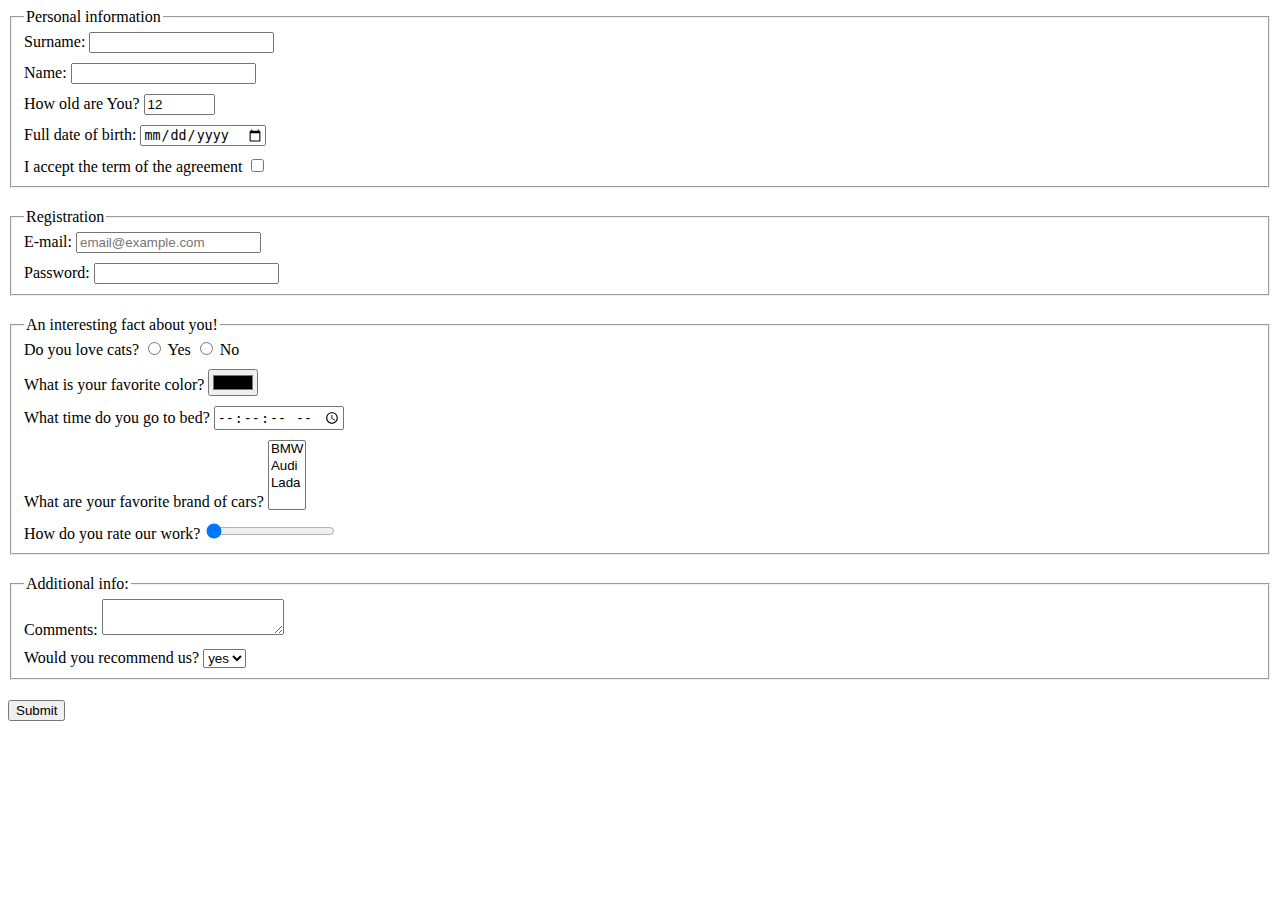
<file: index.html>
<!doctype html><html lang="en"><head><meta charset="UTF-8"><meta name="viewport" content="width=device-width, user-scalable=no, initial-scale=1.0, maximum-scale=1.0, minimum-scale=1.0"><meta http-equiv="X-UA-Compatible" content="ie=edge"><title>HTML Form</title><link rel="stylesheet" href="style.14d3010b.css"></head><body> <form action="https://mate-academy-form-lesson.herokuapp.com/create-application" method="post"> <fieldset class="box-indent"> <legend>Personal information</legend> <div> <label for="surname"> Surname: <input type="text" id="surname" autocomplete="off" class="inlet"> <br> </label> <label for="name"> Name: <input type="text" id="name" autocomplete="off" class="inlet"> <br> </label> <label for="age"> How old are You? <input type="number" id="age" value="12" class="age inlet"> <br> </label> <label for="date"> Full date of birth: <input type="date" id="date" class="inlet"> <br> </label> <label for="agree"> I accept the term of the agreement <input type="checkbox" id="agree" class="inlet"> </label> </div> </fieldset> <fieldset class="box-indent"> <legend>Registration</legend> <div> <label for="email"> E-mail: <input type="email" id="email" placeholder="email@example.com" class="text-gray inlet"> <br> </label> <label for="pass"> Password: <input type="password" id="pass" minlength="4" class="inlet"> </label> </div> </fieldset> <fieldset class="box-indent"> <legend>An interesting fact about you!</legend> <div> Do you love cats? <input type="radio" id="yes" name="LoveCats" class="inlet"> <label for="yes">Yes</label> <input type="radio" id="no" name="LoveCats" class="inlet"> <label for="no">No</label><br> <div> <label for="colour"> What is your favorite color? <input type="color" id="colour" class="colour inlet"> <br> </label> </div> <label for="time"> What time do you go to bed? <input type="time" id="time" step="1" min="20:00" max="23:00" class="inlet"> <br> </label> <label for="favourite">What are your favorite brand of cars?</label> <select id="favourite" multiple size="4"> <option value="BMV">BMW</option> <option value="Audi">Audi</option> <option value="Lada">Lada</option> </select> <br> <label for="rang"> How do you rate our work? <input type="range" id="rang" value="0" class="rate inlet"> </label> </div> </fieldset> <fieldset class="box-indent"> <legend>Additional info:</legend> <div class="comments"> <label for="comment"> Comments: <textarea maxlength="255" id="comment" autocomplete="off" required>
            </textarea> <br> </label> </div> <div> <label for="recommend"> Would you recommend us? <select id="recommend"> <option value="yes">yes</option> <option value="no">no</option> </select> </label> </div> </fieldset> <button type="submit" onsubmit="onSubmit()">Submit</button> </form> <script type="text/javascript" src="main.e97352c4.js"></script> </body></html>
</file>
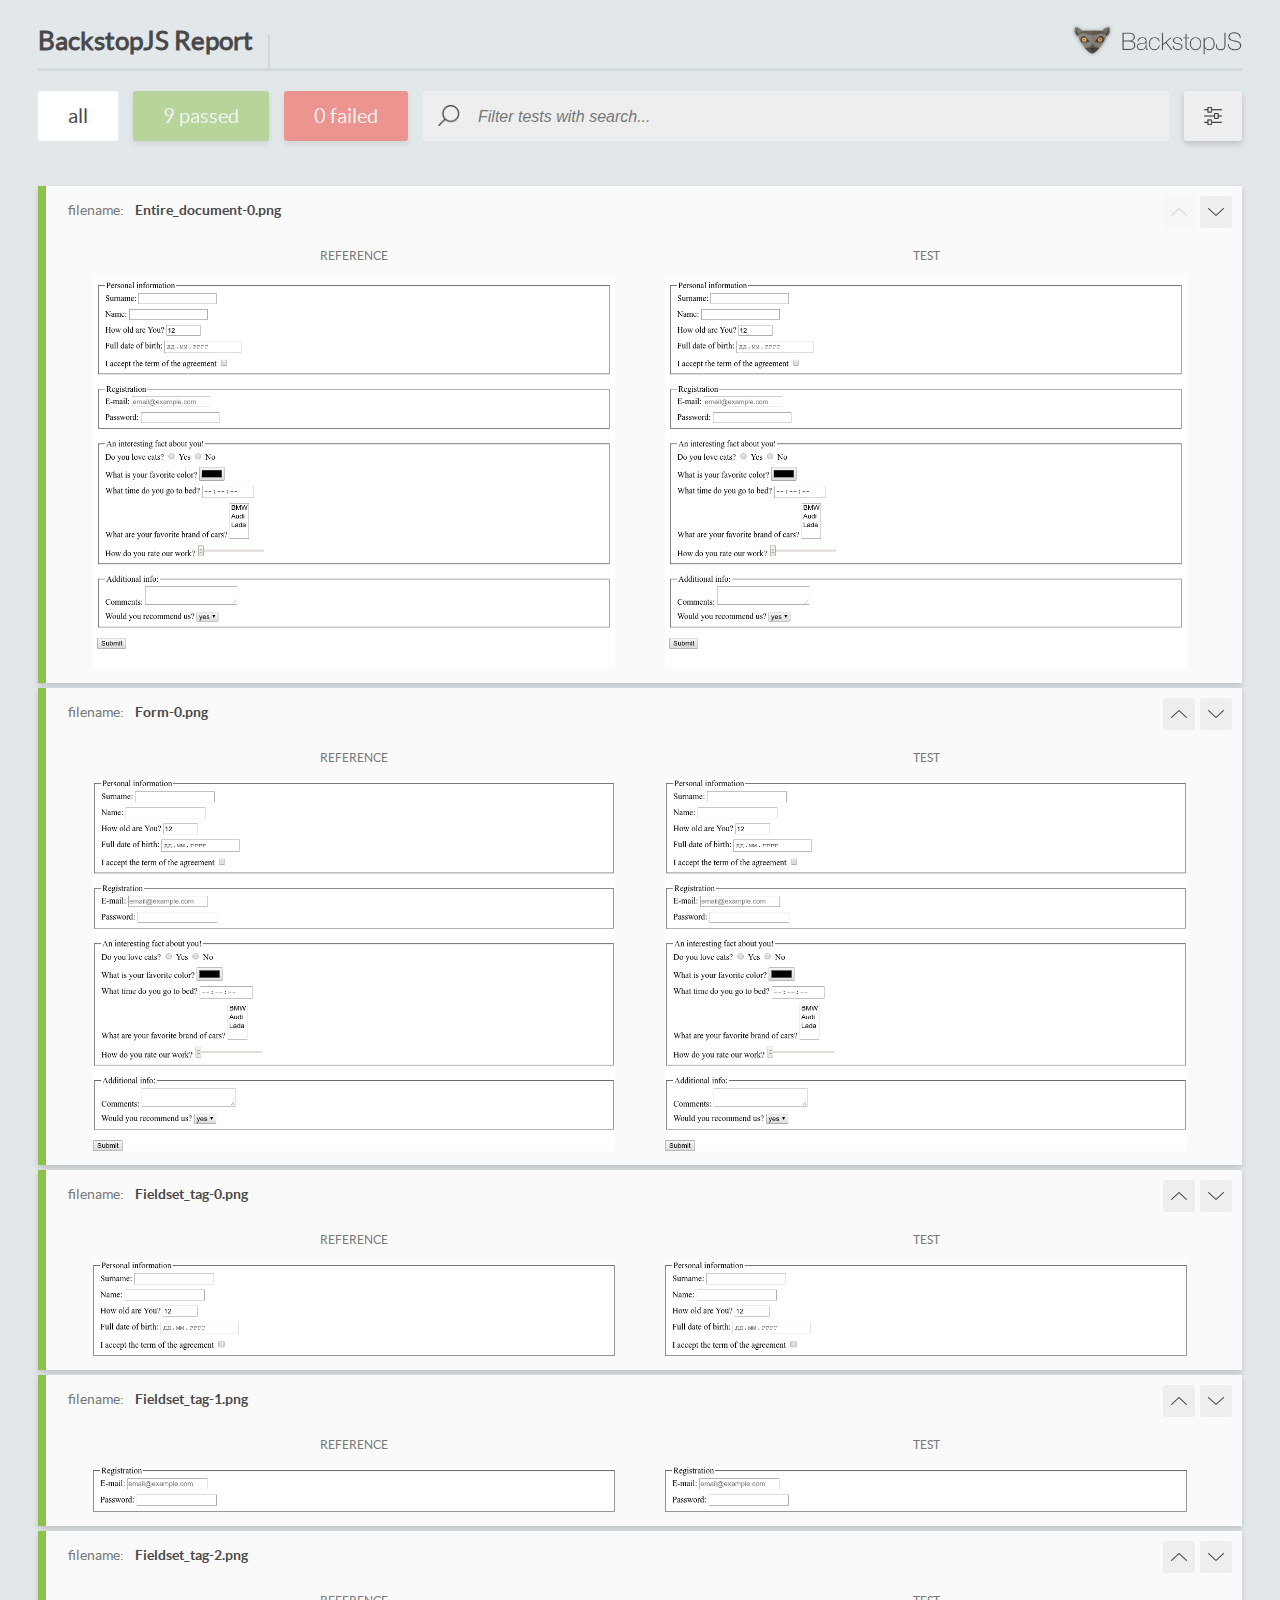
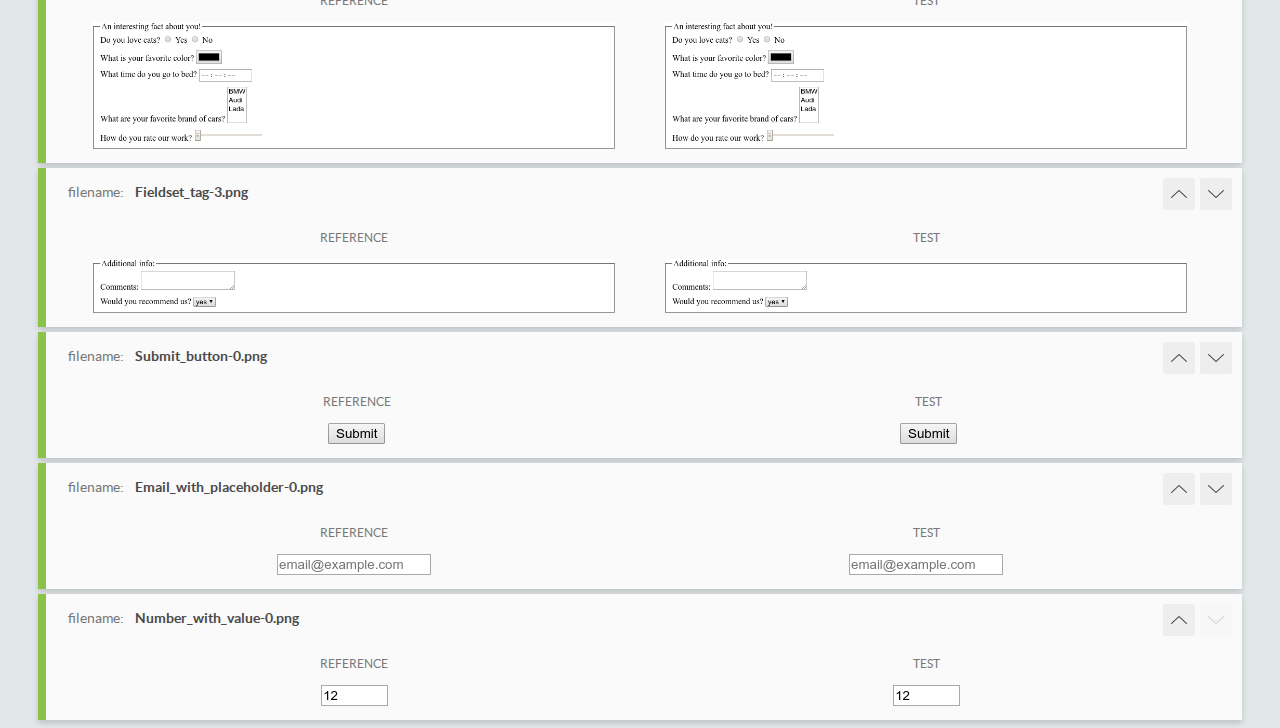
<file: report/html_report/index.html>
<!DOCTYPE html>
<html>
  <head>
    <meta charset="utf-8">
    <title>BackstopJS Report</title>

    <style>
      @font-face {
          font-family: 'latoregular';
          src: url('./assets/fonts/lato-regular-webfont.woff2') format('woff2'),
              url('./assets/fonts/lato-regular-webfont.woff') format('woff');
          font-weight: 400;
          font-style: normal;
      }
      @font-face {
          font-family: 'latobold';
          src: url('./assets/fonts/lato-bold-webfont.woff2') format('woff2'),
              url('./assets/fonts/lato-bold-webfont.woff') format('woff');
          font-weight: 700;
          font-style: normal;
      }

      .ReactModal__Body--open {
          overflow: hidden;
      }
      .ReactModal__Body--open .header {
        display: none;
      }

    </style>
  </head>
  <body style="background-color: #E2E7EA">
    <div id="root">

    </div>
    <script type="text/javascript">
      function report (report) { // eslint-disable-line no-unused-vars
        window.tests = report;
      }
    </script>
    <script type="text/javascript" src="config.js"></script>
    <script type="text/javascript" src="index_bundle.js"></script>
  </body>
</html>
</file>
<file: style.14d3010b.css>
.box-indent{margin-bottom:20px}.inlet{margin-bottom:10px}.inlet:last-child{margin-bottom:0}.text-gray{color:grey}.inlet:focus{background:#ffe}.comments{margin-bottom:10px}.age{width:63px}.colour{margin-top:4px}.rate{margin-top:12px}
/*# sourceMappingURL=style.14d3010b.css.map */
</file>
